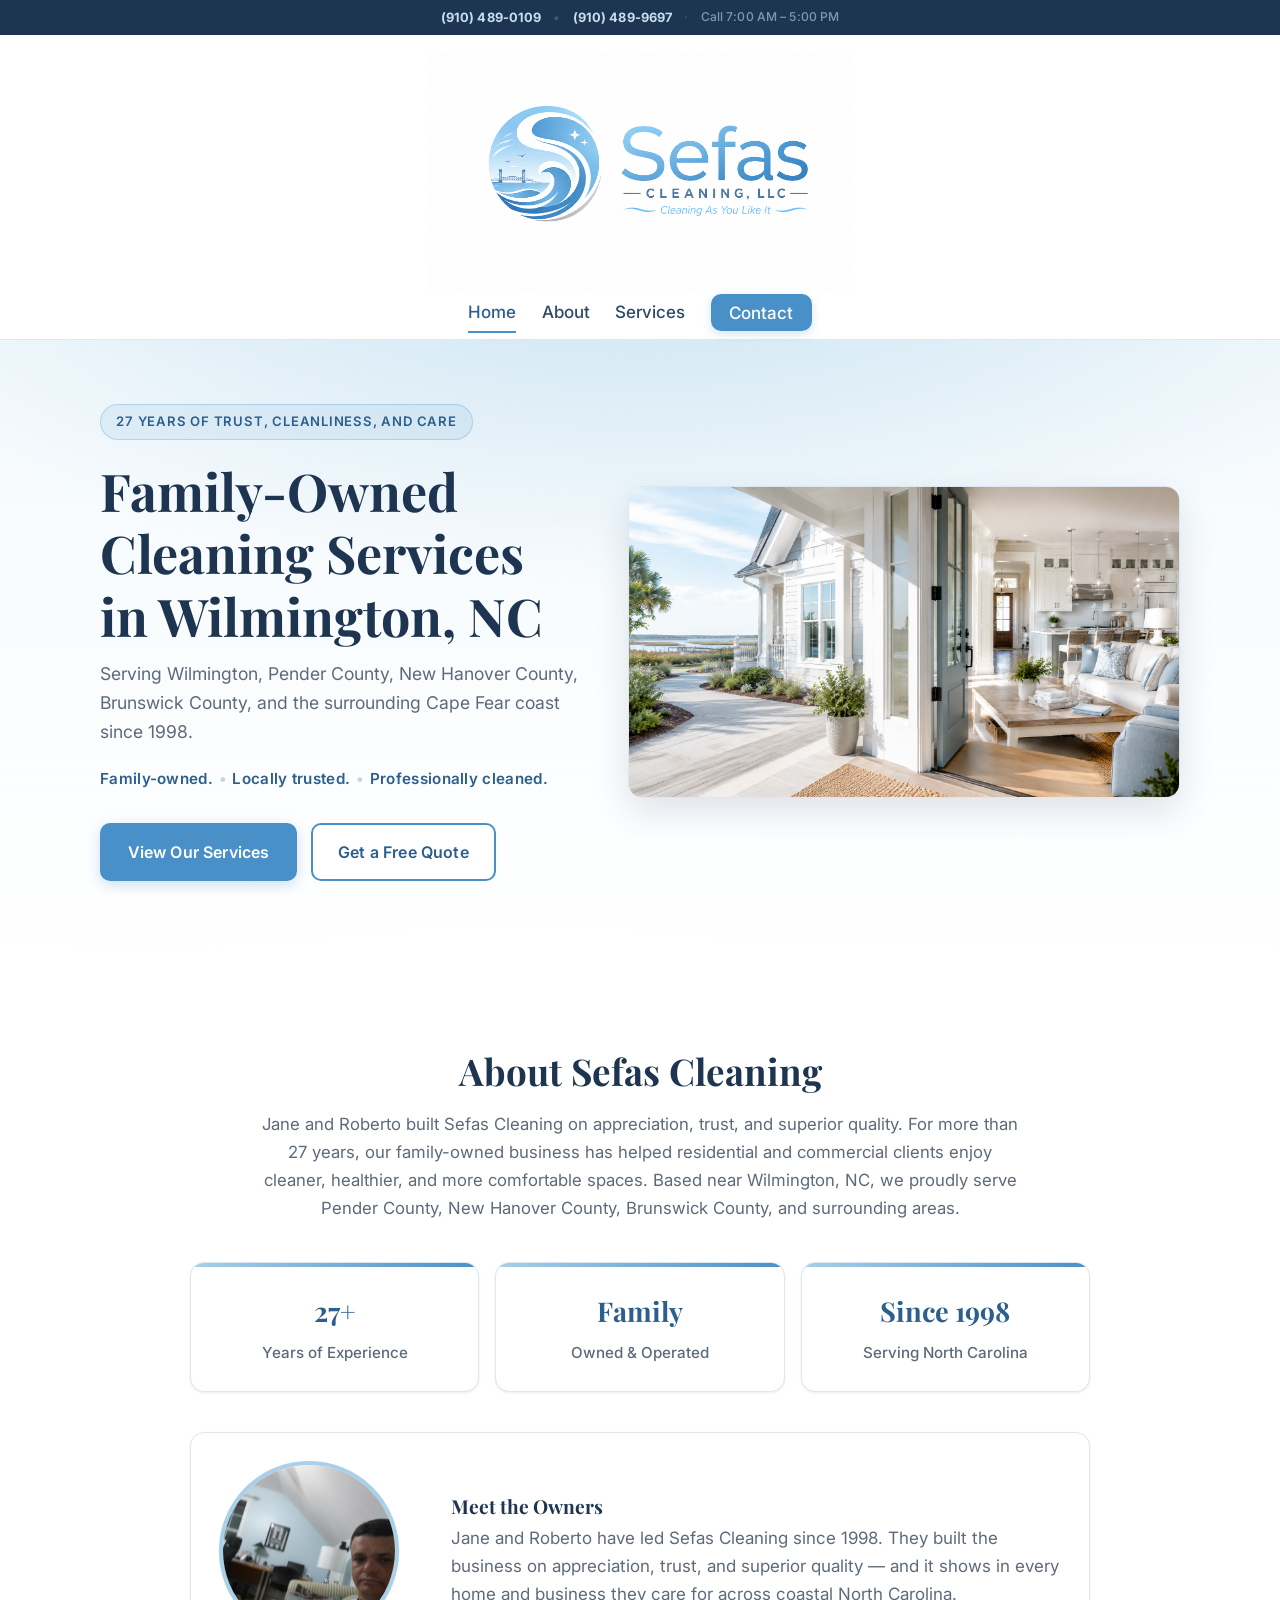
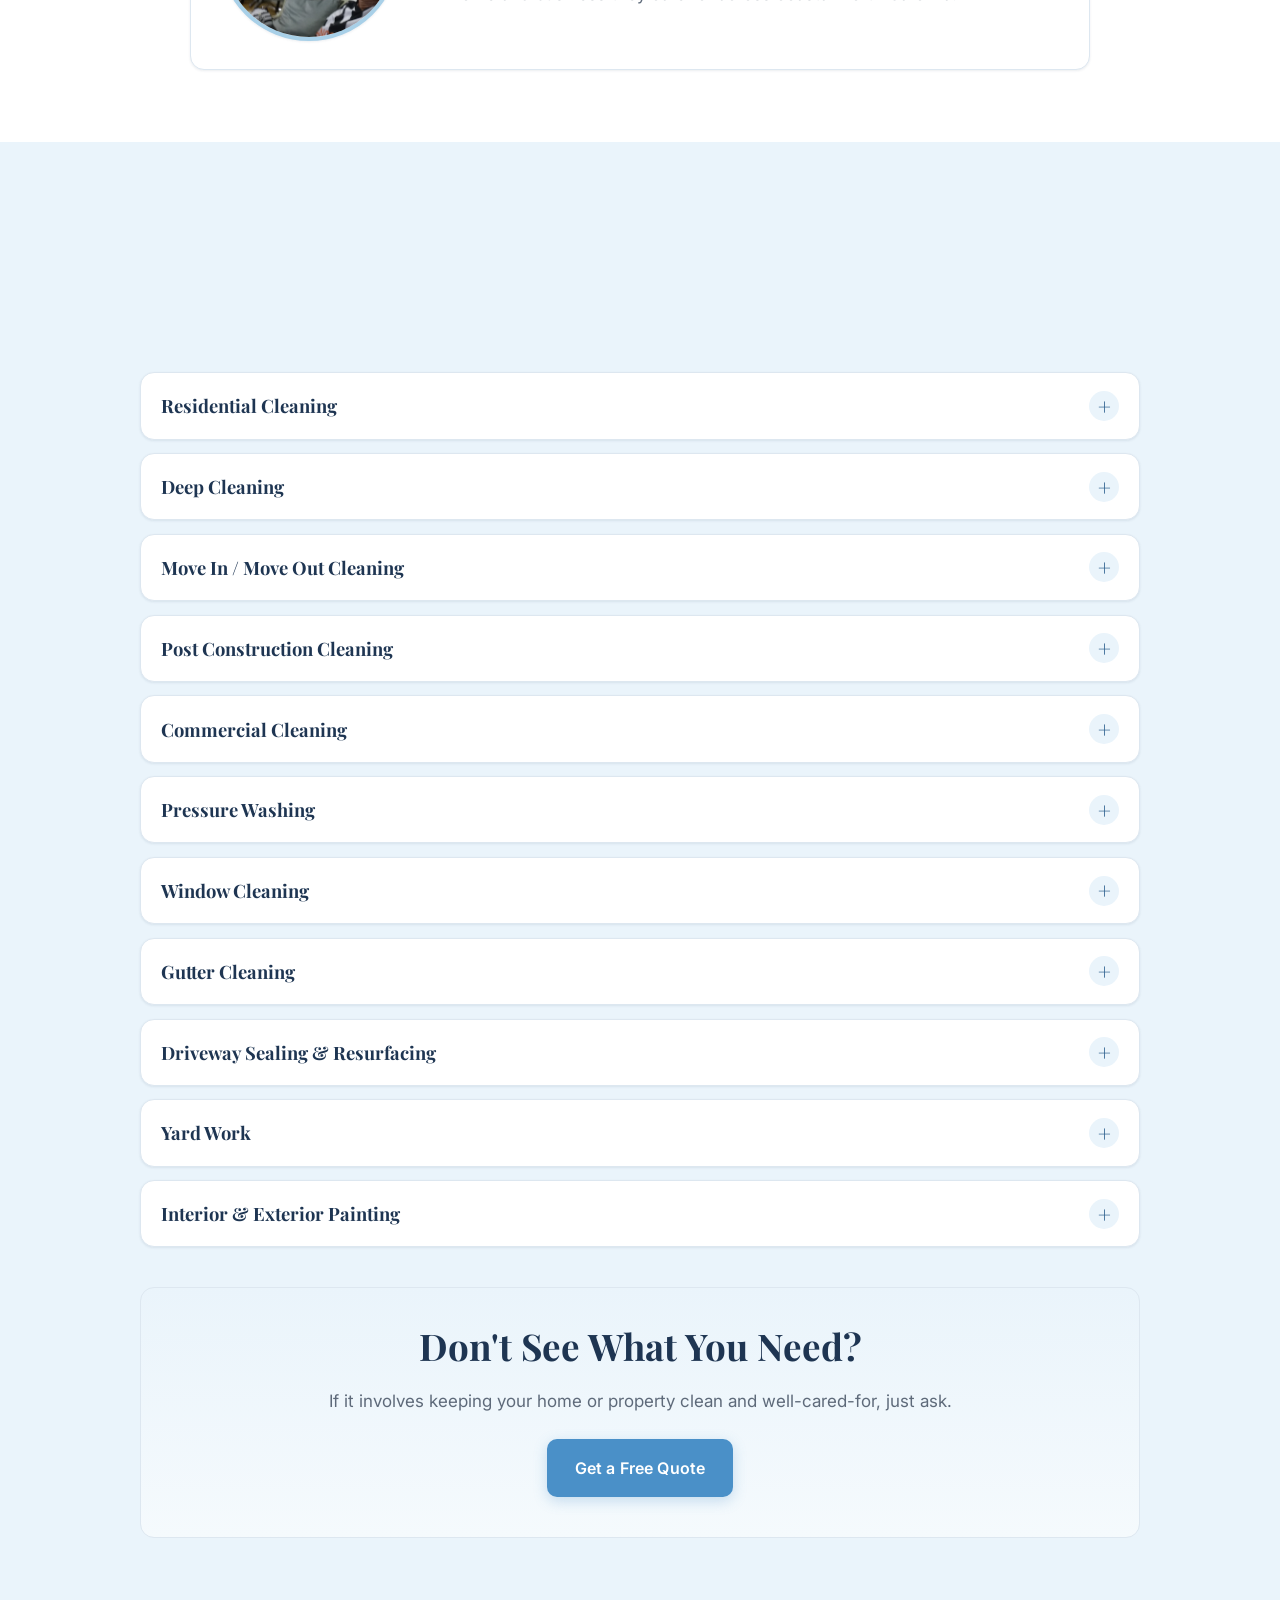
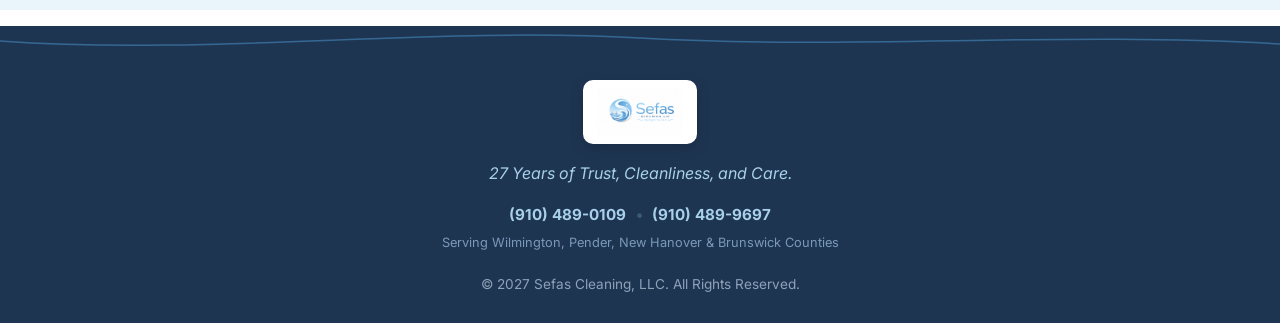
<file: index.html>
<!DOCTYPE html>
<html lang="en">
<head>
  <meta charset="UTF-8" />
  <meta name="viewport" content="width=device-width, initial-scale=1.0" />

  <!-- SEO -->
  <title>Sefas Cleaning, LLC | Trusted Family Cleaning in Wilmington, NC</title>
  <meta name="description" content="Sefas Cleaning, LLC is a family-owned cleaning company serving Pender, New Hanover, and Brunswick counties and Wilmington, NC for over 27 years. Residential, commercial, deep, move-in/out, post-construction cleaning, pressure washing, and more." />
  <meta name="keywords" content="cleaning service Wilmington NC, house cleaning Pender County, commercial cleaning New Hanover County, deep cleaning Brunswick County, move out cleaning, post construction cleaning, pressure washing, window cleaning, gutter cleaning, family owned cleaning company" />
  <meta name="author" content="Sefas Cleaning, LLC" />
  <meta name="robots" content="index, follow" />
  <meta name="theme-color" content="#4a90c8" />
  <meta name="geo.region" content="US-NC" />
  <meta name="geo.placename" content="Wilmington, NC" />

  <!-- BASE URL — if the domain ever changes, update: canonical href, og:url, og:image, twitter:image, and JSON-LD url/logo/image -->
  <link rel="canonical" href="https://www.sefascleaningllc.com/" />

  <!-- Open Graph -->
  <meta property="og:type" content="website" />
  <meta property="og:title" content="Sefas Cleaning, LLC | 27 Years of Trust, Cleanliness, and Care" />
  <meta property="og:description" content="Family-owned cleaning company serving Wilmington, NC and surrounding counties for over 27 years. Get a free quote today." />
  <meta property="og:locale" content="en_US" />
  <meta property="og:site_name" content="Sefas Cleaning, LLC" />
  <meta property="og:url" content="https://www.sefascleaningllc.com/" />
  <meta property="og:image" content="https://www.sefascleaningllc.com/assets/sefas-logo.png" />
  <meta property="og:image:width" content="1672" />
  <meta property="og:image:height" content="941" />

  <!-- Twitter -->
  <meta name="twitter:card" content="summary_large_image" />
  <meta name="twitter:title" content="Sefas Cleaning, LLC | Trusted Family Cleaning in Wilmington, NC" />
  <meta name="twitter:description" content="27 Years of Trust, Cleanliness, and Care. Serving Pender, New Hanover, and Brunswick counties." />
  <meta name="twitter:image" content="https://www.sefascleaningllc.com/assets/sefas-logo.png" />

  <!-- Favicon -->
  <link rel="icon" href="data:image/svg+xml,%3Csvg xmlns='http://www.w3.org/2000/svg' viewBox='0 0 64 64'%3E%3Crect width='64' height='64' rx='12' fill='%234a90c8'/%3E%3Ctext x='50%25' y='56%25' font-family='Georgia,serif' font-size='36' fill='white' text-anchor='middle' dominant-baseline='middle' font-weight='700'%3ES%3C/text%3E%3C/svg%3E" />

  <!-- Google Fonts -->
  <link rel="preconnect" href="https://fonts.googleapis.com">
  <link rel="preconnect" href="https://fonts.gstatic.com" crossorigin>
  <link href="https://fonts.googleapis.com/css2?family=Playfair+Display:wght@600;700&family=Inter:wght@400;500;600;700&display=swap" rel="stylesheet">

  <!-- Styles -->
  <link rel="stylesheet" href="styles.css" />

  <!-- Schema.org LocalBusiness JSON-LD -->
  <!-- BASE URL — update url/logo/image fields if domain changes -->
  <script type="application/ld+json">
  {
    "@context": "https://schema.org",
    "@type": "HomeAndConstructionBusiness",
    "name": "Sefas Cleaning, LLC",
    "alternateName": "Sefas Cleaning",
    "description": "Family-owned cleaning company serving Pender County, New Hanover County, Brunswick County, and Wilmington, NC for over 27 years.",
    "url": "https://www.sefascleaningllc.com/",
    "logo": "https://www.sefascleaningllc.com/assets/sefas-logo.png",
    "image": "https://www.sefascleaningllc.com/assets/sefas-logo.png",
    "founder": [
      { "@type": "Person", "name": "Jane Jacinto" },
      { "@type": "Person", "name": "Roberto Jacinto" }
    ],
    "foundingDate": "1998",
    "slogan": "27 Years of Trust, Cleanliness, and Care.",
    "telephone": ["+1-910-489-0109", "+1-910-489-9697"],
    "email": "info@sefascleaningllc.com",
    "address": {
      "@type": "PostalAddress",
      "addressLocality": "Wilmington",
      "addressRegion": "NC",
      "addressCountry": "US"
    },
    "areaServed": [
      { "@type": "AdministrativeArea", "name": "Pender County, NC" },
      { "@type": "AdministrativeArea", "name": "New Hanover County, NC" },
      { "@type": "AdministrativeArea", "name": "Brunswick County, NC" },
      { "@type": "City", "name": "Wilmington, NC" }
    ],
    "sameAs": [
      "https://www.facebook.com/p/Sefas-cleaning-100063979120099/",
      "https://www.angi.com/companylist/us/nc/university-of-nc/sefas-cleaning-reviews-58129087.htm",
      "https://www.linkedin.com/in/roberto-jacinto-jr-8469252a"
    ],
    "knowsAbout": [
      "Residential Cleaning",
      "Deep Cleaning",
      "Move In / Move Out Cleaning",
      "Post Construction Cleaning",
      "Commercial Cleaning",
      "Pressure Washing",
      "Window Cleaning",
      "Gutter Cleaning",
      "Driveway Sealing and Resurfacing",
      "Yard Work",
      "Interior and Exterior Painting"
    ],
    "priceRange": "$$"
  }
  </script>
</head>
<body>

  <!-- ===== Header ===== -->
  <header class="site-header" id="siteHeader">
    <div class="phone-bar">
      <a href="tel:+19104890109">(910) 489-0109</a>
      <span class="phone-sep" aria-hidden="true">•</span>
      <a href="tel:+19104899697">(910) 489-9697</a>
      <span class="phone-sep" aria-hidden="true">·</span>
      <span class="phone-hours">Call 7:00 AM – 5:00 PM</span>
    </div>
    <div class="container header-inner">
      <div class="header-top">
        <a href="#home" class="logo" aria-label="Sefas Cleaning home">
          <img src="assets/sefas-logo.png" alt="Sefas Cleaning logo" class="logo-img" width="1672" height="941" loading="eager" fetchpriority="high" />
        </a>
        <button class="nav-toggle" id="navToggle" aria-label="Toggle navigation" aria-expanded="false" aria-controls="navMenu">
          <span></span><span></span><span></span>
        </button>
      </div>

      <nav class="header-nav" aria-label="Main navigation">
        <ul class="nav-menu" id="navMenu">
          <li><a href="#home">Home</a></li>
          <li><a href="#about">About</a></li>
          <li><a href="#services">Services</a></li>
          <li><a href="contact.html" class="nav-cta">Contact</a></li>
        </ul>
      </nav>
    </div>
  </header>

  <main>

    <!-- ===== Hero ===== -->
    <section id="home" class="hero">
      <div class="container hero-inner reveal">
        <div class="hero-text">
          <p class="eyebrow">27 Years of Trust, Cleanliness, and Care</p>
          <h1>Family-Owned Cleaning Services in Wilmington, NC</h1>
          <p class="hero-sub">
            Serving Wilmington, Pender County, New Hanover County, Brunswick County,
            and the surrounding Cape Fear coast since 1998.
          </p>
          <p class="trust-line">
            Family-owned.<span>•</span>Locally trusted.<span>•</span>Professionally cleaned.
          </p>
          <div class="hero-actions">
            <a href="#services" class="btn btn-primary">View Our Services</a>
            <a href="contact.html" class="btn btn-outline">Get a Free Quote</a>
          </div>
        </div>
        <figure class="hero-media">
          <img src="assets/coastal-home.jpg"
               alt="Bright coastal Wilmington home with a waterfront porch opening into a sunlit kitchen and living room — Sefas Cleaning serves both inside and outside."
               width="1600" height="900"
               fetchpriority="high" />
        </figure>
      </div>
    </section>

    <!-- ===== About ===== -->
    <section id="about" class="section">
      <div class="container">
        <header class="section-head reveal">
          <h2>About Sefas Cleaning</h2>
          <p class="section-sub">
            Jane and Roberto built Sefas Cleaning on appreciation, trust, and superior quality.
            For more than 27 years, our family-owned business has helped residential and commercial
            clients enjoy cleaner, healthier, and more comfortable spaces. Based near Wilmington, NC,
            we proudly serve Pender County, New Hanover County, Brunswick County, and surrounding areas.
          </p>
        </header>

        <ul class="badges reveal">
          <li class="badge">
            <span class="badge-num">27+</span>
            <span class="badge-label">Years of Experience</span>
          </li>
          <li class="badge">
            <span class="badge-num">Family</span>
            <span class="badge-label">Owned &amp; Operated</span>
          </li>
          <li class="badge">
            <span class="badge-num">Since 1998</span>
            <span class="badge-label">Serving North Carolina</span>
          </li>
        </ul>

        <div class="owners reveal" style="margin-top: 2.5rem;">
          <figure class="owners-portrait">
            <img src="assets/team-roberto.jpg" alt="Roberto Jacinto, co-founder of Sefas Cleaning" width="1440" height="2560" loading="lazy" />
          </figure>
          <div class="owners-text">
            <h3>Meet the Owners</h3>
            <p>Jane and Roberto have led Sefas Cleaning since 1998. They built the business on appreciation, trust, and superior quality — and it shows in every home and business they care for across coastal North Carolina.</p>
          </div>
        </div>
      </div>
    </section>

    <!-- ===== Services (accordion) ===== -->
    <section id="services" class="section section-alt">
      <div class="container">
        <header class="section-head reveal">
          <h2>Our Services</h2>
          <p class="section-sub">Click any service to learn more — we cover the inside of your home, the outside of your property, and everything in between.</p>
        </header>

        <div class="accordion reveal">

          <article class="accordion-item">
            <button class="accordion-toggle" type="button" aria-expanded="false">
              <span>Residential Cleaning</span>
              <span class="icon" aria-hidden="true">+</span>
            </button>
            <div class="accordion-panel"><div class="panel-inner">
              <div class="accordion-content has-media">
                <div>
                  <p>Routine, dependable home cleaning for families in Wilmington and throughout coastal NC — keeping your space fresh, healthy, and welcoming week after week.</p>
                  <ul>
                    <li>Dusting, vacuuming, sweeping, and mopping</li>
                    <li>Kitchen counters, sinks, and appliance exteriors</li>
                    <li>Bathrooms top-to-bottom</li>
                    <li>Mirrors, glass, and high-touch surfaces</li>
                  </ul>
                  <a href="contact.html" class="btn btn-primary">Get a Free Quote</a>
                </div>
                <img src="assets/work-residential-vacuum.jpg" alt="Sefas Cleaning team member vacuuming a bright coastal living room" width="5312" height="2988" loading="lazy" />
              </div>
            </div></div>
          </article>

          <article class="accordion-item">
            <button class="accordion-toggle" type="button" aria-expanded="false">
              <span>Deep Cleaning</span>
              <span class="icon" aria-hidden="true">+</span>
            </button>
            <div class="accordion-panel"><div class="panel-inner">
              <div class="accordion-content has-media">
                <div>
                  <p>A thorough, top-to-bottom clean for the spots a routine visit can't reach. Perfect for spring cleaning, seasonal resets, or before a special event.</p>
                  <ul>
                    <li>Baseboards, blinds, vents, and light fixtures</li>
                    <li>Behind and under furniture</li>
                    <li>Inside oven, microwave, and refrigerator (on request)</li>
                    <li>Tile grout, shower buildup, and tracks</li>
                  </ul>
                  <a href="contact.html" class="btn btn-primary">Get a Free Quote</a>
                </div>
                <img src="assets/service-deep.png" alt="Sefas Cleaning deep cleaning service" width="1586" height="992" loading="lazy" />
              </div>
            </div></div>
          </article>

          <article class="accordion-item">
            <button class="accordion-toggle" type="button" aria-expanded="false">
              <span>Move In / Move Out Cleaning</span>
              <span class="icon" aria-hidden="true">+</span>
            </button>
            <div class="accordion-panel"><div class="panel-inner">
              <div class="accordion-content has-media">
                <div>
                  <p>Start fresh — or hand over the keys with confidence. A thorough turnover clean for renters, buyers, sellers, landlords, and real estate agents throughout the Wilmington area.</p>
                  <ul>
                    <li>Inside cabinets, drawers, and closets</li>
                    <li>Inside oven, microwave, and refrigerator</li>
                    <li>All bathrooms cleaned top-to-bottom</li>
                    <li>Baseboards, doors, and trim</li>
                    <li>Interior windows and sills</li>
                  </ul>
                  <a href="contact.html" class="btn btn-primary">Get a Free Quote</a>
                </div>
                <img src="assets/service-move-in-out.png" alt="Sefas Cleaning move in and move out service" width="1536" height="1024" loading="lazy" />
              </div>
            </div></div>
          </article>

          <article class="accordion-item">
            <button class="accordion-toggle" type="button" aria-expanded="false">
              <span>Post Construction Cleaning</span>
              <span class="icon" aria-hidden="true">+</span>
            </button>
            <div class="accordion-panel"><div class="panel-inner">
              <div class="accordion-content has-media">
                <div>
                  <p>Construction dust, debris, and finish-out residue carefully removed so your new build or renovation is truly move-in ready.</p>
                  <ul>
                    <li>Removal of construction dust from all surfaces</li>
                    <li>Wiping and polishing cabinets and countertops</li>
                    <li>Cleaning paint, caulk, and adhesive residue</li>
                    <li>Window, glass, and mirror cleaning</li>
                    <li>HVAC vents and registers</li>
                  </ul>
                  <a href="contact.html" class="btn btn-primary">Get a Free Quote</a>
                </div>
                <img src="assets/service-post-construction.png" alt="Sefas Cleaning post construction service" width="1536" height="1024" loading="lazy" />
              </div>
            </div></div>
          </article>

          <article class="accordion-item">
            <button class="accordion-toggle" type="button" aria-expanded="false">
              <span>Commercial Cleaning</span>
              <span class="icon" aria-hidden="true">+</span>
            </button>
            <div class="accordion-panel"><div class="panel-inner">
              <div class="accordion-content has-media">
                <div>
                  <p>Reliable, professional cleaning for offices, retail spaces, and small businesses throughout Wilmington and the surrounding counties — keeping your team and customers comfortable.</p>
                  <ul>
                    <li>Trash, recycling, and restroom sanitizing</li>
                    <li>Breakroom, conference room, and lobby care</li>
                    <li>Vacuuming carpets and detailing hard floors</li>
                    <li>Daily, weekly, bi-weekly, or monthly visits</li>
                  </ul>
                  <a href="contact.html" class="btn btn-primary">Get a Free Quote</a>
                </div>
                <img src="assets/service-commercial.png" alt="Sefas Cleaning commercial cleaning service" width="1536" height="1024" loading="lazy" />
              </div>
            </div></div>
          </article>

          <article class="accordion-item">
            <button class="accordion-toggle" type="button" aria-expanded="false">
              <span>Pressure Washing</span>
              <span class="icon" aria-hidden="true">+</span>
            </button>
            <div class="accordion-panel"><div class="panel-inner">
              <div class="accordion-content has-media">
                <div>
                  <p>Bring back the like-new look of your home's exterior. We safely remove dirt, mold, mildew, and grime from a wide range of surfaces.</p>
                  <ul>
                    <li>Driveways, walkways, and pool decks</li>
                    <li>House siding (vinyl, brick, stucco)</li>
                    <li>Decks, patios, and fences</li>
                    <li>Outdoor furniture and equipment</li>
                  </ul>
                  <a href="contact.html" class="btn btn-primary">Get a Free Quote</a>
                </div>
                <img src="assets/work-deck-halfclean.jpg" alt="A wood deck mid-pressure-wash — half still dirty, half clean and bright" width="5312" height="2988" loading="lazy" />
              </div>
            </div></div>
          </article>

          <article class="accordion-item">
            <button class="accordion-toggle" type="button" aria-expanded="false">
              <span>Window Cleaning</span>
              <span class="icon" aria-hidden="true">+</span>
            </button>
            <div class="accordion-panel"><div class="panel-inner">
              <div class="accordion-content has-media">
                <div>
                  <p>Streak-free, crystal-clear windows that brighten every room and let in the coastal NC light.</p>
                  <ul>
                    <li>Interior and exterior window glass</li>
                    <li>Sills, frames, and tracks</li>
                    <li>Screens dusted and rinsed</li>
                    <li>Glass doors and storm doors</li>
                  </ul>
                  <a href="contact.html" class="btn btn-primary">Get a Free Quote</a>
                </div>
                <img src="assets/service-window.png" alt="Sefas Cleaning window cleaning service" width="1536" height="1024" loading="lazy" />
              </div>
            </div></div>
          </article>

          <article class="accordion-item">
            <button class="accordion-toggle" type="button" aria-expanded="false">
              <span>Gutter Cleaning</span>
              <span class="icon" aria-hidden="true">+</span>
            </button>
            <div class="accordion-panel"><div class="panel-inner">
              <div class="accordion-content has-media">
                <div>
                  <p>Clear gutters and downspouts protect your roof, siding, and foundation from costly water damage — especially after coastal NC storms.</p>
                  <ul>
                    <li>Removal of leaves, twigs, and debris</li>
                    <li>Flushing downspouts to confirm flow</li>
                    <li>Bagging and hauling debris away</li>
                    <li>Visual inspection for damage or sagging</li>
                  </ul>
                  <a href="contact.html" class="btn btn-primary">Get a Free Quote</a>
                </div>
                <img src="assets/service-gutter.png" alt="Sefas Cleaning gutter cleaning service" width="1536" height="1024" loading="lazy" />
              </div>
            </div></div>
          </article>

          <article class="accordion-item">
            <button class="accordion-toggle" type="button" aria-expanded="false">
              <span>Driveway Sealing &amp; Resurfacing</span>
              <span class="icon" aria-hidden="true">+</span>
            </button>
            <div class="accordion-panel"><div class="panel-inner">
              <div class="accordion-content has-media">
                <div>
                  <p>Protect your investment and refresh your curb appeal with professional sealing and resurfacing. Sealing protects asphalt from sun, water, and salt.</p>
                  <ul>
                    <li>Surface cleaning and prep</li>
                    <li>Crack and pothole filling</li>
                    <li>Oil stain treatment</li>
                    <li>Quality seal coat application</li>
                    <li>Resurfacing options for worn driveways</li>
                  </ul>
                  <a href="contact.html" class="btn btn-primary">Get a Free Quote</a>
                </div>
                <img src="assets/service-driveway.png" alt="Sefas Cleaning driveway sealing and resurfacing service" width="1536" height="1024" loading="lazy" />
              </div>
            </div></div>
          </article>

          <article class="accordion-item">
            <button class="accordion-toggle" type="button" aria-expanded="false">
              <span>Yard Work</span>
              <span class="icon" aria-hidden="true">+</span>
            </button>
            <div class="accordion-panel"><div class="panel-inner">
              <div class="accordion-content has-media">
                <div>
                  <p>Keep your property looking its best with dependable, seasonal yard care from a team you already trust.</p>
                  <ul>
                    <li>Mowing, edging, and weeding</li>
                    <li>Mulching and bed refresh</li>
                    <li>Leaf and pine straw cleanup</li>
                    <li>Hedge and shrub trimming</li>
                    <li>Seasonal and storm cleanups</li>
                  </ul>
                  <a href="contact.html" class="btn btn-primary">Get a Free Quote</a>
                </div>
                <img src="assets/service-yard.png" alt="Sefas Cleaning yard work service" width="1536" height="1024" loading="lazy" />
              </div>
            </div></div>
          </article>

          <article class="accordion-item">
            <button class="accordion-toggle" type="button" aria-expanded="false">
              <span>Interior &amp; Exterior Painting</span>
              <span class="icon" aria-hidden="true">+</span>
            </button>
            <div class="accordion-panel"><div class="panel-inner">
              <div class="accordion-content has-media">
                <div>
                  <p>Careful, quality painting that gives your home a fresh new look — inside and out. We take prep seriously and use products that hold up to coastal NC weather.</p>
                  <ul>
                    <li>Interior walls, ceilings, and trim</li>
                    <li>Doors, baseboards, and crown molding</li>
                    <li>Exterior siding and trim</li>
                    <li>Front doors and shutters</li>
                    <li>Surface prep, sanding, and patching</li>
                  </ul>
                  <a href="contact.html" class="btn btn-primary">Get a Free Quote</a>
                </div>
                <img src="assets/service-painting.png" alt="Sefas Cleaning interior and exterior painting service" width="1536" height="1024" loading="lazy" />
              </div>
            </div></div>
          </article>

        </div>

        <div class="cta-band reveal" style="margin-top: 2.5rem;">
          <h2>Don't See What You Need?</h2>
          <p>If it involves keeping your home or property clean and well-cared-for, just ask.</p>
          <a href="contact.html" class="btn btn-primary">Get a Free Quote</a>
        </div>
      </div>
    </section>

  </main>

  <!-- ===== Footer ===== -->
  <footer class="site-footer">
    <div class="container footer-inner">
      <img src="assets/sefas-logo.png" alt="Sefas Cleaning logo" class="footer-logo" width="1672" height="941" loading="lazy" />
      <p class="footer-tagline">27 Years of Trust, Cleanliness, and Care.</p>
      <address class="footer-contact">
        <div class="footer-phones">
          <a href="tel:+19104890109">(910) 489-0109</a>
          <span class="footer-sep" aria-hidden="true">•</span>
          <a href="tel:+19104899697">(910) 489-9697</a>
        </div>
        <small>Serving Wilmington, Pender, New Hanover &amp; Brunswick Counties</small>
      </address>
      <p class="footer-copy">&copy; 2027 Sefas Cleaning, LLC. All Rights Reserved.</p>
    </div>
  </footer>

  <script src="script.js"></script>
</body>
</html>
</file>
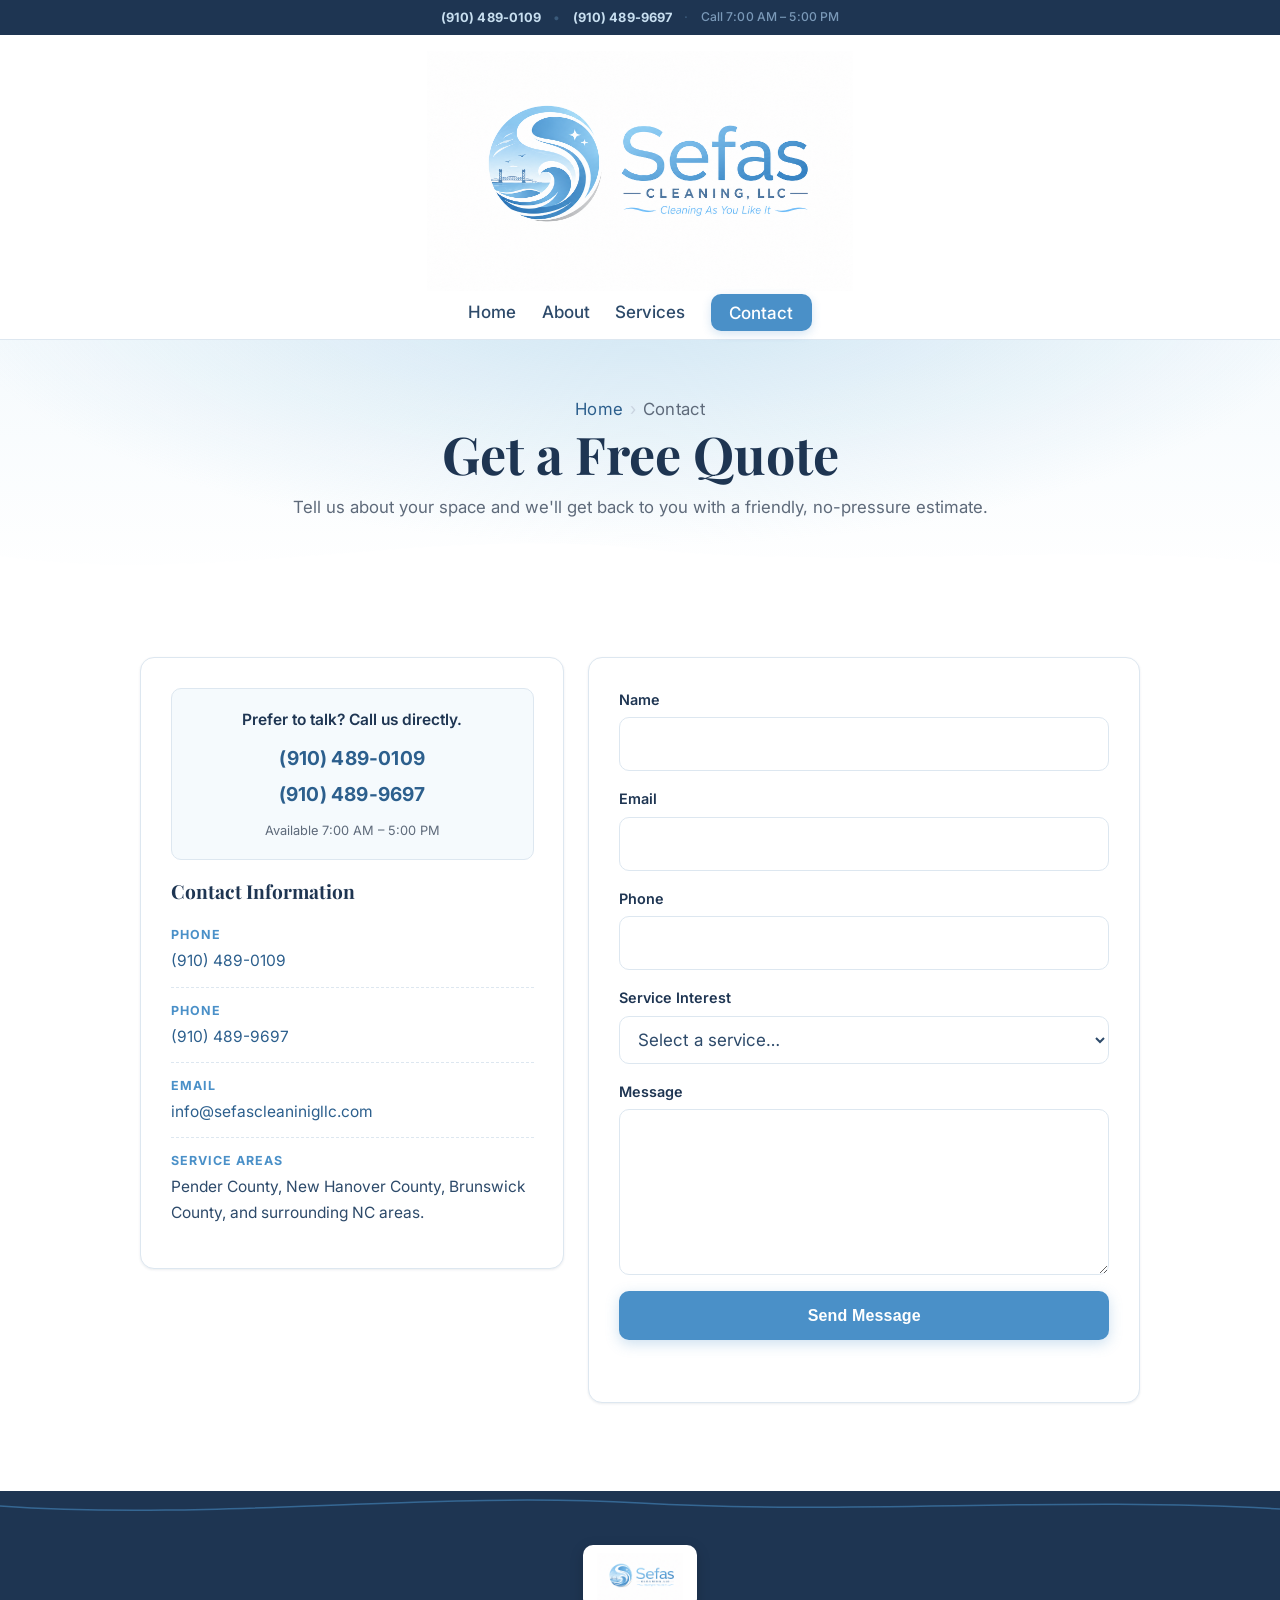
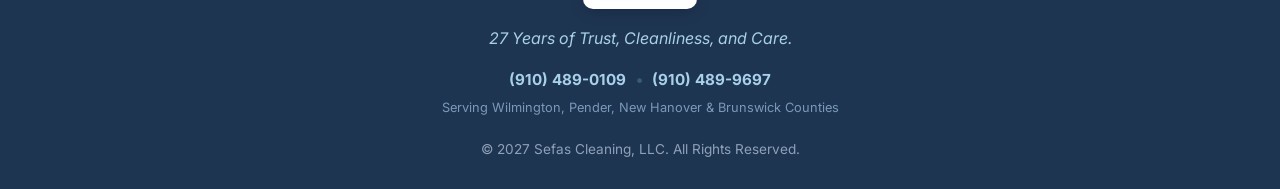
<file: contact.html>
<!DOCTYPE html>
<html lang="en">
<head>
  <meta charset="UTF-8" />
  <meta name="viewport" content="width=device-width, initial-scale=1.0" />

  <title>Contact Sefas Cleaning, LLC | Free Quote in Wilmington, NC</title>
  <meta name="description" content="Contact Sefas Cleaning, LLC for a free quote. Call (910) 489-0109 or (910) 489-9697, or email info@sefascleaninigllc.com. Serving Pender, New Hanover, and Brunswick counties." />
  <meta name="theme-color" content="#4a90c8" />
  <meta name="robots" content="index, follow" />

  <!-- BASE URL — if the domain ever changes, update: canonical href, og:url, og:image, twitter:image -->
  <link rel="canonical" href="https://www.sefascleaningllc.com/contact.html" />

  <!-- Open Graph -->
  <meta property="og:type" content="website" />
  <meta property="og:title" content="Contact Sefas Cleaning, LLC | Free Quote in Wilmington, NC" />
  <meta property="og:description" content="Contact Sefas Cleaning, LLC for a free quote. Call (910) 489-0109 or (910) 489-9697, or email info@sefascleaninigllc.com. Serving Pender, New Hanover, and Brunswick counties." />
  <meta property="og:url" content="https://www.sefascleaningllc.com/contact.html" />
  <meta property="og:image" content="https://www.sefascleaningllc.com/assets/sefas-logo.png" />
  <meta property="og:image:width" content="1672" />
  <meta property="og:image:height" content="941" />
  <meta property="og:locale" content="en_US" />
  <meta property="og:site_name" content="Sefas Cleaning, LLC" />

  <!-- Twitter -->
  <meta name="twitter:card" content="summary_large_image" />
  <meta name="twitter:title" content="Contact Sefas Cleaning, LLC | Free Quote in Wilmington, NC" />
  <meta name="twitter:description" content="Get a free quote from Sefas Cleaning. 27 Years of Trust, Cleanliness, and Care. Serving Pender, New Hanover, and Brunswick counties." />
  <meta name="twitter:image" content="https://www.sefascleaningllc.com/assets/sefas-logo.png" />

  <link rel="icon" href="data:image/svg+xml,%3Csvg xmlns='http://www.w3.org/2000/svg' viewBox='0 0 64 64'%3E%3Crect width='64' height='64' rx='12' fill='%234a90c8'/%3E%3Ctext x='50%25' y='56%25' font-family='Georgia,serif' font-size='36' fill='white' text-anchor='middle' dominant-baseline='middle' font-weight='700'%3ES%3C/text%3E%3C/svg%3E" />

  <link rel="preconnect" href="https://fonts.googleapis.com">
  <link rel="preconnect" href="https://fonts.gstatic.com" crossorigin>
  <link href="https://fonts.googleapis.com/css2?family=Playfair+Display:wght@600;700&family=Inter:wght@400;500;600;700&display=swap" rel="stylesheet">
  <link rel="stylesheet" href="styles.css" />
</head>
<body>

  <!-- ===== Header ===== -->
  <header class="site-header" id="siteHeader">
    <div class="phone-bar">
      <a href="tel:+19104890109">(910) 489-0109</a>
      <span class="phone-sep" aria-hidden="true">•</span>
      <a href="tel:+19104899697">(910) 489-9697</a>
      <span class="phone-sep" aria-hidden="true">·</span>
      <span class="phone-hours">Call 7:00 AM – 5:00 PM</span>
    </div>
    <div class="container header-inner">
      <div class="header-top">
        <a href="index.html" class="logo" aria-label="Sefas Cleaning home">
          <img src="assets/sefas-logo.png" alt="Sefas Cleaning logo" class="logo-img" width="1672" height="941" loading="eager" fetchpriority="high" />
        </a>
        <button class="nav-toggle" id="navToggle" aria-label="Toggle navigation" aria-expanded="false" aria-controls="navMenu">
          <span></span><span></span><span></span>
        </button>
      </div>

      <nav class="header-nav" aria-label="Main navigation">
        <ul class="nav-menu" id="navMenu">
          <li><a href="index.html">Home</a></li>
          <li><a href="index.html#about">About</a></li>
          <li><a href="index.html#services">Services</a></li>
          <li><a href="contact.html" class="nav-cta is-active">Contact</a></li>
        </ul>
      </nav>
    </div>
  </header>

  <main>

    <!-- ===== Page hero ===== -->
    <section class="page-hero">
      <div class="container reveal">
        <p class="breadcrumb"><a href="index.html">Home</a><span>›</span>Contact</p>
        <h1>Get a Free Quote</h1>
        <p>Tell us about your space and we'll get back to you with a friendly, no-pressure estimate.</p>
      </div>
    </section>

    <!-- ===== Contact ===== -->
    <section class="section">
      <div class="container">
        <div class="contact-grid">
          <aside class="contact-info reveal">
            <div class="talk-cta">
              <p class="talk-prompt">Prefer to talk? Call us directly.</p>
              <address class="talk-phones">
                <a href="tel:+19104890109">(910) 489-0109</a>
                <a href="tel:+19104899697">(910) 489-9697</a>
              </address>
              <p class="talk-hours">Available 7:00 AM – 5:00 PM</p>
            </div>
            <h3>Contact Information</h3>
            <ul class="info-list">
              <li>
                <span class="info-label">Phone</span>
                <a href="tel:+19104890109">(910) 489-0109</a>
              </li>
              <li>
                <span class="info-label">Phone</span>
                <a href="tel:+19104899697">(910) 489-9697</a>
              </li>
              <li>
                <span class="info-label">Email</span>
                <a href="mailto:info@sefascleaninigllc.com">info@sefascleaninigllc.com</a>
              </li>
              <li>
                <span class="info-label">Service Areas</span>
                <span>Pender County, New Hanover County, Brunswick County, and surrounding NC areas.</span>
              </li>
            </ul>
          </aside>

          <!--
            FORM HANDLING NOTE:
            GitHub Pages is static, so this form uses a mailto fallback by default.
            To use a real form backend, sign up at https://formspree.io and:
              1. Replace action="mailto:info@sefascleaninigllc.com"
                 with action="https://formspree.io/f/YOUR_FORM_ID"
              2. Remove the enctype="text/plain" attribute below
              3. Remove the JS mailto handler in script.js (the "quoteForm" submit listener)
          -->
          <form id="quoteForm" class="contact-form reveal"
                action="mailto:info@sefascleaninigllc.com"
                method="POST"
                enctype="text/plain"
                novalidate>
            <div class="field">
              <label for="name">Name</label>
              <input type="text" id="name" name="Name" required autocomplete="name" />
            </div>

            <div class="field">
              <label for="email">Email</label>
              <input type="email" id="email" name="Email" required autocomplete="email" />
            </div>

            <div class="field">
              <label for="phone">Phone</label>
              <input type="tel" id="phone" name="Phone" autocomplete="tel" />
            </div>

            <div class="field">
              <label for="service">Service Interest</label>
              <select id="service" name="Service-Interest" required>
                <option value="">Select a service…</option>
                <option>Residential Cleaning</option>
                <option>Deep Cleaning</option>
                <option>Move In / Move Out Cleaning</option>
                <option>Post Construction Cleaning</option>
                <option>Commercial Cleaning</option>
                <option>Pressure Washing</option>
                <option>Window Cleaning</option>
                <option>Gutter Cleaning</option>
                <option>Driveway Sealing &amp; Resurfacing</option>
                <option>Yard Work</option>
                <option>Interior &amp; Exterior Painting</option>
                <option>Other</option>
              </select>
            </div>

            <div class="field">
              <label for="message">Message</label>
              <textarea id="message" name="Message" rows="5" required></textarea>
            </div>

            <button type="submit" class="btn btn-primary">Send Message</button>
            <p id="formStatus" class="form-status" role="status" aria-live="polite"></p>
          </form>
        </div>
      </div>
    </section>

  </main>

  <!-- ===== Footer ===== -->
  <footer class="site-footer">
    <div class="container footer-inner">
      <img src="assets/sefas-logo.png" alt="Sefas Cleaning logo" class="footer-logo" width="1672" height="941" loading="lazy" />
      <p class="footer-tagline">27 Years of Trust, Cleanliness, and Care.</p>
      <address class="footer-contact">
        <div class="footer-phones">
          <a href="tel:+19104890109">(910) 489-0109</a>
          <span class="footer-sep" aria-hidden="true">•</span>
          <a href="tel:+19104899697">(910) 489-9697</a>
        </div>
        <small>Serving Wilmington, Pender, New Hanover &amp; Brunswick Counties</small>
      </address>
      <p class="footer-copy">&copy; 2027 Sefas Cleaning, LLC. All Rights Reserved.</p>
    </div>
  </footer>

  <script src="script.js"></script>
</body>
</html>
</file>
<file: styles.css>
/* =========================================================
   Sefas Cleaning — styles.css
   Coastal Wilmington, NC palette tuned to the brand logo.
   Simple, professional, mobile-first.
   ========================================================= */

:root {
  /* ----- Coastal brand palette (matched to logo) ----- */
  --color-primary:        #4a90c8;   /* Sefas wordmark blue        */
  --color-primary-light:  #a8d0e8;   /* Carolina sky blue          */
  --color-primary-dark:   #2c5f8d;   /* Deep coastal / hover blue  */
  --color-slate:          #2d4a6a;   /* "Cleaning, LLC" navy text  */
  --color-slate-deep:     #1e3552;   /* Footer / deepest navy      */
  --color-sky:            #eaf4fb;   /* Very soft section bg       */
  --color-sky-soft:       #f5fafd;   /* Even softer alt bg         */
  --color-white:          #ffffff;
  --color-muted:          #5e6a7a;   /* Body copy secondary text   */
  --color-silver:         #c9d3df;   /* Subtle silver-gray accents */
  --color-border:         #dde7f0;

  /* ----- Typography ----- */
  --font-heading: "Playfair Display", Georgia, serif;
  --font-body:    "Inter", -apple-system, BlinkMacSystemFont, "Segoe UI", Roboto, sans-serif;

  /* ----- Layout ----- */
  --radius:       14px;
  --radius-sm:    10px;
  --shadow-sm:    0 1px 3px rgba(45, 74, 106, 0.06), 0 1px 2px rgba(45, 74, 106, 0.04);
  --shadow-md:    0 8px 22px rgba(45, 74, 106, 0.10);
  --shadow-lg:    0 14px 34px rgba(45, 74, 106, 0.14);
  --container:    1120px;
  --transition:   200ms ease;
}

/* ===== Base ===== */
*, *::before, *::after { box-sizing: border-box; }

html {
  scroll-behavior: smooth;
  scroll-padding-top: 160px;
}

@media (max-width: 900px) {
  html { scroll-padding-top: 120px; }
}
@media (max-width: 480px) {
  html { scroll-padding-top: 100px; }
}

body {
  margin: 0;
  font-family: var(--font-body);
  color: var(--color-slate);
  background: var(--color-white);
  line-height: 1.65;
  font-size: 17px;
  -webkit-font-smoothing: antialiased;
  -moz-osx-font-smoothing: grayscale;
}

img { max-width: 100%; display: block; }

a {
  color: var(--color-primary-dark);
  text-decoration: none;
  transition: color var(--transition);
}
a:hover { color: var(--color-primary); }

h1, h2, h3, h4 {
  font-family: var(--font-heading);
  color: var(--color-slate-deep);
  line-height: 1.2;
  margin: 0 0 0.5em;
  font-weight: 700;
}

h1 { font-size: clamp(2rem, 4.6vw, 3.25rem); }
h2 { font-size: clamp(1.65rem, 3.2vw, 2.3rem); }
h3 { font-size: 1.2rem; }

p { margin: 0 0 1em; }

ul { margin: 0; padding: 0; list-style: none; }

.container {
  max-width: var(--container);
  margin: 0 auto;
  padding: 0 1.25rem;
}

/* ===== Buttons ===== */
.btn {
  display: inline-block;
  padding: 0.85rem 1.6rem;
  border-radius: var(--radius-sm);
  font-weight: 600;
  font-size: 1rem;
  cursor: pointer;
  border: 2px solid transparent;
  text-align: center;
  letter-spacing: 0.01em;
  transition: transform var(--transition), background var(--transition),
              color var(--transition), border-color var(--transition),
              box-shadow var(--transition);
}

.btn-primary {
  background: var(--color-primary);
  color: #fff;
  box-shadow: 0 4px 14px rgba(74, 144, 200, 0.28);
}
.btn-primary:hover {
  background: var(--color-primary-dark);
  color: #fff;
  transform: translateY(-1px);
  box-shadow: 0 8px 20px rgba(44, 95, 141, 0.32);
}

.btn-outline {
  background: var(--color-white);
  color: var(--color-primary-dark);
  border-color: var(--color-primary);
}
.btn-outline:hover {
  background: var(--color-primary);
  color: #fff;
  border-color: var(--color-primary);
}

/* ===== Header / Nav ===== */
.site-header {
  position: sticky;
  top: 0;
  z-index: 50;
  background: rgba(255, 255, 255, 0.97);
  backdrop-filter: saturate(160%) blur(8px);
  border-bottom: 1px solid var(--color-border);
  transition: box-shadow var(--transition);
}
.site-header.scrolled { box-shadow: var(--shadow-sm); }

.header-inner {
  display: flex;
  flex-direction: column;
  align-items: center;
  gap: 0.5rem;
  padding-top: 1rem;
  padding-bottom: 0.75rem;
}

.header-top {
  position: relative;
  width: 100%;
  display: flex;
  align-items: center;
  justify-content: center;
}

.logo {
  display: inline-flex;
  align-items: center;
  justify-content: center;
  color: var(--color-slate-deep);
  transition: transform var(--transition);
}
.logo:hover { color: var(--color-slate-deep); }

.logo-img {
  height: 240px;
  width: auto;
  display: block;
  transition: height var(--transition);
}

/* Shrink the logo once the user scrolls so the sticky bar
   doesn't consume too much screen height. */
.site-header.scrolled .logo-img { height: 72px; }

@media (max-width: 900px) {
  .logo-img { height: 200px; }
  .site-header.scrolled .logo-img { height: 64px; }
}

@media (max-width: 480px) {
  .logo-img { height: 144px; }
  .site-header.scrolled .logo-img { height: 54px; }
}

.header-nav {
  width: 100%;
  display: flex;
  justify-content: center;
}

/* On mobile the nav row collapses (menu is shown via the hamburger). */
@media (max-width: 899px) {
  .header-inner { gap: 0; padding-bottom: 1rem; }
}

.nav-menu {
  display: none;
  align-items: center;
  justify-content: center;
  flex-wrap: wrap;
  gap: 1.6rem;
}
.nav-menu a {
  font-weight: 500;
  color: var(--color-slate);
  padding: 0.4rem 0;
  position: relative;
}
.nav-menu a:hover { color: var(--color-primary); }
.nav-menu a:not(.nav-cta)::after {
  content: "";
  position: absolute;
  left: 0; bottom: -4px;
  width: 0; height: 2px;
  background: var(--color-primary);
  transition: width var(--transition);
}
.nav-menu a:not(.nav-cta):hover::after { width: 100%; }

.nav-cta {
  background: var(--color-primary);
  color: #fff !important;
  padding: 0.55rem 1.15rem !important;
  border-radius: var(--radius-sm);
  box-shadow: 0 3px 10px rgba(74, 144, 200, 0.24);
}
.nav-cta:hover { background: var(--color-primary-dark); }

/* Mobile toggle — pinned right of centered logo */
.nav-toggle {
  display: inline-flex;
  flex-direction: column;
  gap: 5px;
  width: 44px;
  height: 44px;
  padding: 10px;
  background: transparent;
  border: none;
  cursor: pointer;
  align-items: center;
  justify-content: center;
  position: absolute;
  right: 0;
  top: 50%;
  transform: translateY(-50%);
}
.nav-toggle span {
  width: 22px;
  height: 2px;
  background: var(--color-slate);
  border-radius: 2px;
  transition: transform var(--transition), opacity var(--transition);
}
.nav-toggle.open span:nth-child(1) { transform: translateY(7px) rotate(45deg); }
.nav-toggle.open span:nth-child(2) { opacity: 0; }
.nav-toggle.open span:nth-child(3) { transform: translateY(-7px) rotate(-45deg); }

/* Mobile menu open — drops under whole header */
.nav-menu.open {
  display: flex;
  flex-direction: column;
  align-items: stretch;
  gap: 0;
  position: absolute;
  top: 100%;
  left: 0;
  right: 0;
  background: #fff;
  border-top: 1px solid var(--color-border);
  border-bottom: 1px solid var(--color-border);
  padding: 0.5rem 1.25rem 1rem;
  box-shadow: var(--shadow-md);
}
.nav-menu.open li { width: 100%; }
.nav-menu.open a {
  display: block;
  padding: 0.85rem 0;
  border-bottom: 1px solid var(--color-border);
}
.nav-menu.open li:last-child a { border-bottom: none; }
.nav-menu.open .nav-cta {
  margin-top: 0.5rem;
  text-align: center;
}

/* ===== Phone bar (top of header) ===== */
.phone-bar {
  width: 100%;
  background: var(--color-slate-deep);
  color: #a8c4dc;
  padding: 0.42rem 1.25rem;
  font-size: 0.8rem;
  font-weight: 500;
  display: flex;
  flex-wrap: wrap;
  align-items: center;
  justify-content: center;
  gap: 0.3rem 0.75rem;
  letter-spacing: 0.01em;
}
.phone-bar a {
  color: #c8dff0;
  font-weight: 700;
  transition: color var(--transition);
}
.phone-bar a:hover { color: #fff; }
.phone-bar .phone-sep { color: #3a5a7a; }
.phone-bar .phone-hours { color: #7a99b8; font-size: 0.76rem; }
/* Reclaim screen space once the user starts scrolling */
.site-header.scrolled .phone-bar { display: none; }

/* ===== Hero ===== */
.hero {
  position: relative;
  background:
    radial-gradient(1200px 500px at 50% -100px, rgba(168, 208, 232, 0.55) 0%, rgba(168, 208, 232, 0) 70%),
    linear-gradient(180deg, var(--color-sky-soft) 0%, var(--color-white) 100%);
  padding: 3.5rem 0 5.5rem;
  text-align: center;
  overflow: hidden;
}

/* Subtle wave at the bottom of the hero */
.hero::after {
  content: "";
  position: absolute;
  left: 0; right: 0; bottom: -1px;
  height: 70px;
  background-image: url("data:image/svg+xml;utf8,<svg xmlns='http://www.w3.org/2000/svg' viewBox='0 0 1440 80' preserveAspectRatio='none'><path d='M0,40 C240,80 480,0 720,30 C960,60 1200,20 1440,50 L1440,80 L0,80 Z' fill='%23ffffff'/></svg>");
  background-size: cover;
  background-repeat: no-repeat;
  background-position: bottom;
  pointer-events: none;
}

.hero-inner {
  max-width: 820px;
  margin: 0 auto;
  position: relative;
  z-index: 1;
  display: grid;
  grid-template-columns: 1fr;
  gap: 2rem;
  align-items: center;
}

.hero-text { width: 100%; }

.hero-media {
  margin: 0;
  width: 100%;
  border-radius: var(--radius);
  overflow: hidden;
  box-shadow: var(--shadow-lg);
  border: 1px solid var(--color-border);
  background: var(--color-sky-soft);
}
.hero-media img {
  display: block;
  width: 100%;
  height: auto;
}

@media (min-width: 900px) {
  .hero { text-align: left; padding: 4rem 0 6rem; }
  .hero-inner {
    max-width: var(--container);
    grid-template-columns: 1fr 1.15fr;
    gap: 3rem;
  }
  .hero .hero-sub,
  .hero .trust-line { margin-left: 0; margin-right: 0; }
  .hero .hero-actions { justify-content: flex-start; }
}

.eyebrow {
  display: inline-block;
  color: var(--color-primary-dark);
  background: rgba(74, 144, 200, 0.10);
  border: 1px solid rgba(74, 144, 200, 0.28);
  padding: 0.4rem 0.95rem;
  border-radius: 999px;
  font-size: 0.82rem;
  font-weight: 600;
  letter-spacing: 0.06em;
  margin-bottom: 1.25rem;
  text-transform: uppercase;
}

.hero h1 {
  margin-bottom: 0.75rem;
  color: var(--color-slate-deep);
}

.hero-sub {
  font-size: 1.1rem;
  color: var(--color-muted);
  max-width: 640px;
  margin: 0 auto 1.25rem;
}

.trust-line {
  font-size: 0.95rem;
  color: var(--color-primary-dark);
  font-weight: 600;
  letter-spacing: 0.02em;
  margin: 0 auto 2rem;
}
.trust-line span { color: var(--color-silver); margin: 0 0.35rem; }

.hero-actions {
  display: flex;
  flex-wrap: wrap;
  justify-content: center;
  gap: 0.85rem;
}

/* ===== Page hero (used by Services / Contact / per-service pages) ===== */
.page-hero {
  position: relative;
  background:
    radial-gradient(1000px 380px at 50% -60px, rgba(168, 208, 232, 0.5) 0%, rgba(168, 208, 232, 0) 70%),
    linear-gradient(180deg, var(--color-sky-soft) 0%, var(--color-white) 100%);
  padding: 3.5rem 0 4rem;
  text-align: center;
  overflow: hidden;
}
.page-hero::after {
  content: "";
  position: absolute;
  left: 0; right: 0; bottom: -1px;
  height: 60px;
  background-image: url("data:image/svg+xml;utf8,<svg xmlns='http://www.w3.org/2000/svg' viewBox='0 0 1440 80' preserveAspectRatio='none'><path d='M0,40 C240,80 480,0 720,30 C960,60 1200,20 1440,50 L1440,80 L0,80 Z' fill='%23ffffff'/></svg>");
  background-size: cover;
  background-repeat: no-repeat;
  background-position: bottom;
  pointer-events: none;
}
.page-hero h1 { margin-bottom: 0.5rem; }
.page-hero p {
  color: var(--color-muted);
  max-width: 720px;
  margin: 0 auto;
  font-size: 1.05rem;
}

/* Breadcrumbs */
.breadcrumb {
  font-size: 0.85rem;
  color: var(--color-muted);
  margin: 0 0 0.75rem;
  letter-spacing: 0.02em;
}
.breadcrumb a { color: var(--color-primary-dark); }
.breadcrumb a:hover { color: var(--color-primary); }
.breadcrumb span { margin: 0 0.4rem; color: var(--color-silver); }

/* ===== Sections ===== */
.section { padding: 4.5rem 0; }
.section-alt { background: var(--color-sky); }

.section-head {
  text-align: center;
  max-width: 760px;
  margin: 0 auto 2.5rem;
}
.section-sub {
  color: var(--color-muted);
  font-size: 1.05rem;
  margin: 0;
}

/* Optional thin wave divider available between sections */
.wave-divider {
  display: block;
  width: 100%;
  height: 40px;
  background-image: url("data:image/svg+xml;utf8,<svg xmlns='http://www.w3.org/2000/svg' viewBox='0 0 1440 40' preserveAspectRatio='none'><path d='M0,20 C240,40 480,0 720,15 C960,30 1200,10 1440,25' fill='none' stroke='%23a8d0e8' stroke-width='2'/></svg>");
  background-size: cover;
  background-repeat: no-repeat;
  background-position: center;
  opacity: 0.7;
}

/* ===== Trust Badges ===== */
.badges {
  display: grid;
  grid-template-columns: 1fr;
  gap: 1rem;
  max-width: 900px;
  margin: 0 auto;
}
.badge {
  background: #fff;
  border: 1px solid var(--color-border);
  border-radius: var(--radius);
  padding: 1.6rem 1.25rem;
  text-align: center;
  box-shadow: var(--shadow-sm);
  transition: transform var(--transition), box-shadow var(--transition),
              border-color var(--transition);
  position: relative;
  overflow: hidden;
}
.badge::before {
  content: "";
  position: absolute;
  left: 0; right: 0; top: 0;
  height: 4px;
  background: linear-gradient(90deg, var(--color-primary-light), var(--color-primary));
}
.badge:hover {
  transform: translateY(-3px);
  box-shadow: var(--shadow-md);
  border-color: rgba(74, 144, 200, 0.25);
}
.badge-num {
  display: block;
  font-family: var(--font-heading);
  font-size: 1.7rem;
  color: var(--color-primary-dark);
  font-weight: 700;
  margin-bottom: 0.25rem;
}
.badge-label {
  color: var(--color-muted);
  font-weight: 500;
  font-size: 0.95rem;
}

/* ===== Cards ===== */
.cards {
  display: grid;
  grid-template-columns: 1fr;
  gap: 1rem;
}
.card {
  background: #fff;
  border: 1px solid var(--color-border);
  border-radius: var(--radius);
  padding: 1.6rem 1.4rem 1.4rem;
  box-shadow: var(--shadow-sm);
  transition: transform var(--transition), box-shadow var(--transition),
              border-color var(--transition);
  position: relative;
}
.card::before {
  content: "";
  position: absolute;
  left: 1.4rem; top: 1.4rem;
  width: 34px; height: 3px;
  background: linear-gradient(90deg, var(--color-primary), var(--color-primary-light));
  border-radius: 2px;
}
.card h3 {
  margin-top: 1rem;
  color: var(--color-slate-deep);
}
.card p {
  color: var(--color-muted);
  margin: 0;
  font-size: 0.97rem;
}
.card:hover {
  transform: translateY(-3px);
  box-shadow: var(--shadow-md);
  border-color: rgba(74, 144, 200, 0.25);
}

/* ===== Contact ===== */
.contact-grid {
  display: grid;
  grid-template-columns: 1fr;
  gap: 1.5rem;
  max-width: 1000px;
  margin: 0 auto;
}

.contact-info {
  background: #fff;
  border: 1px solid var(--color-border);
  border-radius: var(--radius);
  padding: 1.85rem;
  box-shadow: var(--shadow-sm);
}
.contact-info h3 {
  margin-top: 0;
  color: var(--color-slate-deep);
}
.info-list li {
  padding: 0.8rem 0;
  border-bottom: 1px dashed var(--color-border);
  display: flex;
  flex-direction: column;
  gap: 0.15rem;
  font-size: 0.97rem;
}
.info-list li:last-child { border-bottom: none; }
.info-label {
  font-size: 0.78rem;
  font-weight: 700;
  text-transform: uppercase;
  letter-spacing: 0.08em;
  color: var(--color-primary);
}

.contact-form {
  background: #fff;
  border: 1px solid var(--color-border);
  border-radius: var(--radius);
  padding: 1.85rem;
  box-shadow: var(--shadow-sm);
  display: flex;
  flex-direction: column;
  gap: 1rem;
}

.field {
  display: flex;
  flex-direction: column;
  gap: 0.35rem;
}
.field label {
  font-weight: 600;
  font-size: 0.9rem;
  color: var(--color-slate-deep);
}
.field input,
.field select,
.field textarea {
  font: inherit;
  padding: 0.75rem 0.9rem;
  border: 1px solid var(--color-border);
  border-radius: var(--radius-sm);
  background: #fff;
  color: var(--color-slate);
  transition: border-color var(--transition), box-shadow var(--transition);
}
.field input:focus,
.field select:focus,
.field textarea:focus {
  outline: none;
  border-color: var(--color-primary);
  box-shadow: 0 0 0 3px rgba(74, 144, 200, 0.18);
}
.field textarea { resize: vertical; min-height: 110px; }

.form-status {
  margin: 0;
  font-size: 0.9rem;
  color: var(--color-primary-dark);
  min-height: 1.1em;
}

/* ===== Talk CTA (contact page sidebar) ===== */
.talk-cta {
  background: var(--color-sky-soft);
  border: 1px solid var(--color-border);
  border-radius: var(--radius-sm);
  padding: 1.15rem 1.25rem;
  margin-bottom: 1.25rem;
  text-align: center;
}
.talk-prompt {
  margin: 0 0 0.65rem;
  font-weight: 600;
  color: var(--color-slate-deep);
  font-size: 0.97rem;
}
.talk-phones {
  font-style: normal;
  display: flex;
  flex-direction: column;
  gap: 0.25rem;
}
.talk-phones a {
  font-size: 1.2rem;
  font-weight: 700;
  color: var(--color-primary-dark);
  letter-spacing: 0.01em;
  transition: color var(--transition);
}
.talk-phones a:hover { color: var(--color-primary); }
.talk-hours {
  margin: 0.55rem 0 0;
  font-size: 0.8rem;
  color: var(--color-muted);
}

/* ===== Footer ===== */
.site-footer {
  background: var(--color-slate-deep);
  color: #cdd9e6;
  padding: 3rem 0 1.75rem;
  margin-top: 1rem;
  position: relative;
}
.site-footer::before {
  content: "";
  display: block;
  width: 100%;
  height: 30px;
  background-image: url("data:image/svg+xml;utf8,<svg xmlns='http://www.w3.org/2000/svg' viewBox='0 0 1440 30' preserveAspectRatio='none'><path d='M0,15 C240,30 480,0 720,12 C960,24 1200,5 1440,18' fill='none' stroke='%234a90c8' stroke-width='1.5' opacity='0.55'/></svg>");
  background-size: cover;
  background-repeat: no-repeat;
  margin: -3rem 0 1.5rem;
}

.footer-inner {
  display: flex;
  flex-direction: column;
  align-items: center;
  text-align: center;
  gap: 1rem;
}

.footer-logo {
  height: 64px;
  width: auto;
  background: #fff;
  padding: 0.5rem 0.9rem;
  border-radius: var(--radius-sm);
  box-shadow: 0 4px 14px rgba(0, 0, 0, 0.18);
}

.footer-tagline {
  margin: 0;
  color: var(--color-primary-light);
  font-style: italic;
  font-size: 1rem;
}
.footer-copy {
  margin: 0.25rem 0 0;
  font-size: 0.85rem;
  color: #8ea1b8;
}

/* ===== Footer contact / address ===== */
.footer-contact {
  font-style: normal; /* <address> defaults to italic */
  display: flex;
  flex-direction: column;
  align-items: center;
  gap: 0.3rem;
  text-align: center;
  margin: 0;
}
.footer-phones {
  display: flex;
  flex-wrap: wrap;
  align-items: center;
  justify-content: center;
  gap: 0.2rem 0.6rem;
  font-size: 0.95rem;
  font-weight: 700;
}
.footer-phones a {
  color: var(--color-primary-light);
  transition: color var(--transition);
}
.footer-phones a:hover { color: #fff; }
.footer-phones .footer-sep { color: #3a5a7a; }
.footer-contact small {
  color: #7a99b8;
  font-size: 0.8rem;
}

/* ===== Showcase (image + text) ===== */
.showcase {
  display: grid;
  grid-template-columns: 1fr;
  gap: 1.75rem;
  align-items: center;
  max-width: 1100px;
  margin: 0 auto;
}
.showcase-media {
  margin: 0;
  border-radius: var(--radius);
  overflow: hidden;
  box-shadow: var(--shadow-md);
  border: 1px solid var(--color-border);
  background: var(--color-sky-soft);
}
.showcase-media img {
  width: 100%;
  height: 100%;
  display: block;
  object-fit: cover;
  aspect-ratio: 16 / 9;
}
.showcase-text h2 {
  margin-top: 0;
}
.showcase-text p {
  color: var(--color-muted);
  font-size: 1.02rem;
}
.showcase-text .btn { margin-top: 0.5rem; }

@media (min-width: 900px) {
  .showcase {
    grid-template-columns: 1.15fr 1fr;
    gap: 2.5rem;
  }
}

/* ===== Service detail page ===== */
.service-detail {
  display: grid;
  grid-template-columns: 1fr;
  gap: 1.75rem;
  max-width: 1000px;
  margin: 0 auto;
}
.service-detail h2 {
  margin-top: 0;
  color: var(--color-slate-deep);
}
.service-detail .panel {
  background: #fff;
  border: 1px solid var(--color-border);
  border-radius: var(--radius);
  padding: 1.85rem;
  box-shadow: var(--shadow-sm);
}
.checklist {
  display: grid;
  grid-template-columns: 1fr;
  gap: 0.55rem;
  margin: 0;
  padding: 0;
}
.checklist li {
  position: relative;
  padding-left: 1.75rem;
  color: var(--color-slate);
}
.checklist li::before {
  content: "";
  position: absolute;
  left: 0; top: 0.55em;
  width: 12px; height: 7px;
  border-left: 2px solid var(--color-primary);
  border-bottom: 2px solid var(--color-primary);
  transform: rotate(-45deg);
}

.cta-band {
  text-align: center;
  background: linear-gradient(180deg, var(--color-sky) 0%, var(--color-sky-soft) 100%);
  border: 1px solid var(--color-border);
  border-radius: var(--radius);
  padding: 2.25rem 1.5rem;
  max-width: 1000px;
  margin: 0 auto;
}
.cta-band h2 { margin-top: 0; }
.cta-band p { color: var(--color-muted); margin-bottom: 1.25rem; }
.cta-band .btn { margin: 0.25rem; }

/* "Other services" mini grid on detail pages */
.other-services-grid {
  display: grid;
  grid-template-columns: 1fr;
  gap: 0.85rem;
  max-width: 1000px;
  margin: 0 auto;
}
.other-services-grid a {
  display: block;
  background: #fff;
  border: 1px solid var(--color-border);
  border-radius: var(--radius-sm);
  padding: 0.95rem 1.1rem;
  color: var(--color-slate-deep);
  font-weight: 600;
  font-size: 0.97rem;
  transition: border-color var(--transition), transform var(--transition),
              color var(--transition), box-shadow var(--transition);
}
.other-services-grid a:hover {
  border-color: var(--color-primary);
  color: var(--color-primary-dark);
  transform: translateY(-2px);
  box-shadow: var(--shadow-sm);
}
@media (min-width: 640px) {
  .checklist           { grid-template-columns: repeat(2, 1fr); }
  .other-services-grid { grid-template-columns: repeat(2, 1fr); }
}
@media (min-width: 900px) {
  .other-services-grid { grid-template-columns: repeat(3, 1fr); }
}

/* Card link wrapper (used on services overview to make whole cards clickable) */
.card-link {
  display: block;
  color: inherit;
  height: 100%;
}
.card-link .card {
  height: 100%;
}
.card-link:hover .card h3 { color: var(--color-primary-dark); }

/* ===== Before / After image pair ===== */
.before-after {
  display: grid;
  grid-template-columns: 1fr;
  gap: 1.25rem;
  max-width: 1000px;
  margin: 0 auto;
}
.ba-item {
  margin: 0;
  background: #fff;
  border: 1px solid var(--color-border);
  border-radius: var(--radius);
  overflow: hidden;
  box-shadow: var(--shadow-sm);
  position: relative;
}
.ba-item img {
  display: block;
  width: 100%;
  aspect-ratio: 4 / 3;
  object-fit: cover;
}
.ba-item figcaption {
  padding: 0.75rem 1rem;
  text-align: center;
  font-weight: 600;
  color: var(--color-slate-deep);
  font-size: 0.95rem;
  background: var(--color-sky-soft);
  border-top: 1px solid var(--color-border);
}
.ba-tag {
  position: absolute;
  top: 0.75rem;
  left: 0.75rem;
  padding: 0.25rem 0.7rem;
  border-radius: 999px;
  font-size: 0.75rem;
  font-weight: 700;
  letter-spacing: 0.08em;
  text-transform: uppercase;
  color: #fff;
  background: var(--color-slate);
  box-shadow: var(--shadow-sm);
}
.ba-tag.after { background: var(--color-primary); }

@media (min-width: 640px) {
  .before-after { grid-template-columns: 1fr 1fr; }
}

/* ===== Service action banner (single wide image) ===== */
.action-banner {
  margin: 0 auto 2rem;
  max-width: 1000px;
  border-radius: var(--radius);
  overflow: hidden;
  box-shadow: var(--shadow-md);
  border: 1px solid var(--color-border);
  background: var(--color-sky-soft);
}
.action-banner img {
  display: block;
  width: 100%;
  aspect-ratio: 16 / 9;
  object-fit: cover;
}

/* ===== Owners card (small portrait + copy) ===== */
.owners {
  display: grid;
  grid-template-columns: 1fr;
  gap: 1.25rem;
  align-items: center;
  background: #fff;
  border: 1px solid var(--color-border);
  border-radius: var(--radius);
  padding: 1.5rem;
  box-shadow: var(--shadow-sm);
  max-width: 900px;
  margin: 0 auto;
}
.owners-portrait {
  margin: 0;
  width: 160px;
  height: 160px;
  border-radius: 50%;
  overflow: hidden;
  border: 4px solid var(--color-primary-light);
  box-shadow: var(--shadow-sm);
  justify-self: center;
  background: var(--color-sky-soft);
}
.owners-portrait img {
  width: 100%;
  height: 100%;
  object-fit: cover;
  display: block;
}
.owners-text h3 {
  margin: 0 0 0.4rem;
  color: var(--color-slate-deep);
}
.owners-text p {
  margin: 0;
  color: var(--color-muted);
}

@media (min-width: 640px) {
  .owners { grid-template-columns: 200px 1fr; gap: 2rem; padding: 1.75rem; }
  .owners-portrait { width: 180px; height: 180px; justify-self: start; }
  .owners-text { text-align: left; }
}

/* ===== Accordion (services) ===== */
.accordion {
  max-width: 1000px;
  margin: 0 auto;
  display: grid;
  gap: 0.85rem;
}
.accordion-item {
  background: #fff;
  border: 1px solid var(--color-border);
  border-radius: var(--radius);
  overflow: hidden;
  box-shadow: var(--shadow-sm);
  transition: box-shadow var(--transition), border-color var(--transition);
}
.accordion-item.is-open {
  box-shadow: var(--shadow-md);
  border-color: rgba(74, 144, 200, 0.32);
}
.accordion-toggle {
  width: 100%;
  background: transparent;
  border: none;
  text-align: left;
  padding: 1.1rem 1.25rem;
  cursor: pointer;
  display: flex;
  align-items: center;
  justify-content: space-between;
  gap: 1rem;
  font-family: var(--font-heading);
  font-size: 1.15rem;
  font-weight: 700;
  color: var(--color-slate-deep);
  transition: color var(--transition), background var(--transition);
}
.accordion-toggle:hover { color: var(--color-primary-dark); background: var(--color-sky-soft); }
.accordion-toggle .icon {
  width: 30px;
  height: 30px;
  display: inline-flex;
  align-items: center;
  justify-content: center;
  border-radius: 50%;
  background: var(--color-sky);
  color: var(--color-primary-dark);
  font-size: 1.4rem;
  line-height: 1;
  flex-shrink: 0;
  transition: transform 300ms ease, background var(--transition), color var(--transition);
}
.accordion-item.is-open .accordion-toggle .icon {
  background: var(--color-primary);
  color: #fff;
  transform: rotate(45deg);
}
.accordion-panel {
  display: grid;
  grid-template-rows: 0fr;
  transition: grid-template-rows 320ms ease;
}
.accordion-item.is-open .accordion-panel {
  grid-template-rows: 1fr;
}
.accordion-panel > .panel-inner { overflow: hidden; }
.accordion-content {
  display: grid;
  grid-template-columns: 1fr;
  gap: 1.25rem;
  padding: 0.25rem 1.25rem 1.4rem;
}
.accordion-content p {
  color: var(--color-muted);
  margin: 0 0 0.75rem;
}
.accordion-content ul {
  padding: 0;
  margin: 0 0 1rem;
  display: grid;
  gap: 0.4rem;
}
.accordion-content li {
  position: relative;
  padding-left: 1.5rem;
  color: var(--color-slate);
  font-size: 0.97rem;
}
.accordion-content li::before {
  content: "";
  position: absolute;
  left: 0; top: 0.55em;
  width: 11px; height: 6px;
  border-left: 2px solid var(--color-primary);
  border-bottom: 2px solid var(--color-primary);
  transform: rotate(-45deg);
}
.accordion-content img {
  width: 100%;
  height: auto;
  border-radius: var(--radius-sm);
  display: block;
  border: 1px solid var(--color-border);
  background: var(--color-sky-soft);
}
.accordion-content .btn { margin-top: 0.25rem; }

@media (min-width: 768px) {
  .accordion-content.has-media {
    grid-template-columns: 1.15fr 1fr;
    align-items: start;
    gap: 1.75rem;
  }
}

/* ===== Scroll-spy active nav state ===== */
.nav-menu a.is-active:not(.nav-cta) {
  color: var(--color-primary-dark);
}
.nav-menu a.is-active:not(.nav-cta)::after { width: 100%; }
.nav-menu.open a.is-active:not(.nav-cta) {
  background: var(--color-sky-soft);
  border-radius: var(--radius-sm);
  padding-left: 0.5rem;
  padding-right: 0.5rem;
}

/* ===== Reveal animation ===== */
.reveal {
  opacity: 0;
  transform: translateY(14px);
  transition: opacity 600ms ease, transform 600ms ease;
}
.reveal.is-visible {
  opacity: 1;
  transform: translateY(0);
}

@media (prefers-reduced-motion: reduce) {
  html { scroll-behavior: auto; }
  .reveal { opacity: 1; transform: none; transition: none; }
  *, *::before, *::after { animation: none !important; transition: none !important; }
}

/* ===== Responsive ===== */
@media (min-width: 640px) {
  .badges { grid-template-columns: repeat(3, 1fr); }
  .cards  { grid-template-columns: repeat(2, 1fr); }
}

@media (min-width: 900px) {
  .nav-toggle { display: none; }
  .nav-menu {
    display: flex;
    position: static;
    background: transparent;
    box-shadow: none;
    border: none;
    padding: 0;
  }
  .nav-menu a { padding: 0.4rem 0; }
  .cards { grid-template-columns: repeat(3, 1fr); }
  .cards.cards-3 { grid-template-columns: repeat(3, 1fr); }
  .contact-grid {
    grid-template-columns: 1fr 1.3fr;
    align-items: start;
  }
}

@media (min-width: 1100px) {
  .cards { grid-template-columns: repeat(4, 1fr); }
}
</file>
